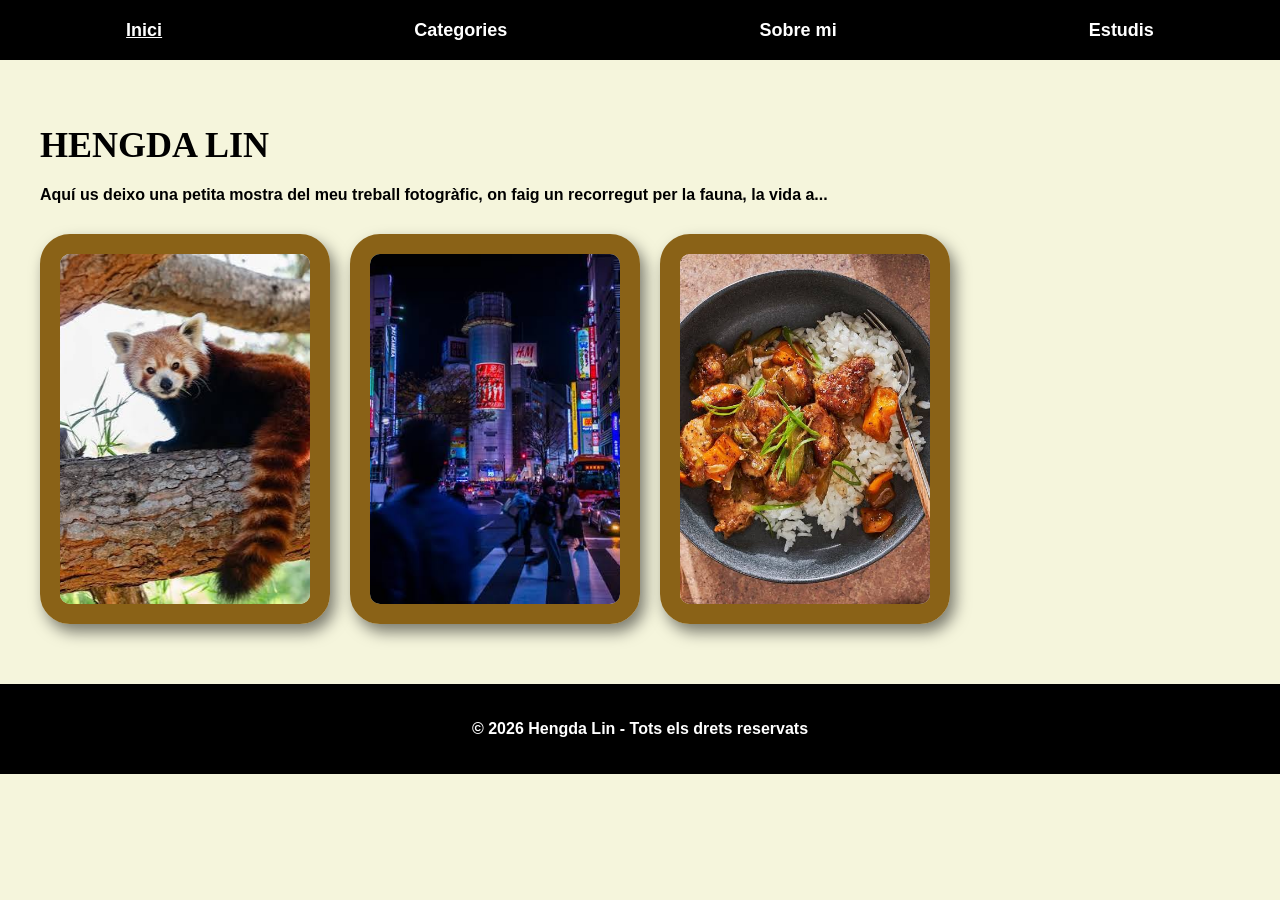
<file: index.html>
<!DOCTYPE html>
<html lang="ca">

<head>
    <meta charset="UTF-8">
    <meta name="viewport" content="width=device-width, initial-scale=1.0">
    <title>Perfil de Hengda Lin</title>
    <link rel="stylesheet" href="css/style.css">
</head>

<body>

    <header>
        <nav>
            <ul class="nav">
                <li><a class="active" href="index.html">Inici</a></li>
                <li><a href="pages/categories.html">Categories</a></li>
                <li><a href="pages/sobre_mi.html">Sobre mi</a></li>
                <li><a href="pages/estudis.html">Estudis</a></li>
            </ul>
        </nav>
    </header>

    <main class="content">
        <h1>HENGDA LIN</h1>
        <p class="subtitle">Aquí us deixo una petita mostra del meu treball fotogràfic, on faig un recorregut per la
            fauna, la vida a...</p>

        <div class="gallery-row">
            <img class="gallery-thumb" src="images/fauna1.png" alt="Fauna - Panda rojo">
            <img class="gallery-thumb" src="images/ciutat1.png" alt="Ciutat - Calle de Japón">
            <img class="gallery-thumb" src="images/menjar1.png" alt="Menjar - Arros amb costelles">
        </div>
    </main>

    <footer>
        <p>&copy; 2026 Hengda Lin - Tots els drets reservats</p>
    </footer>
        
</body>

</html>
</file>
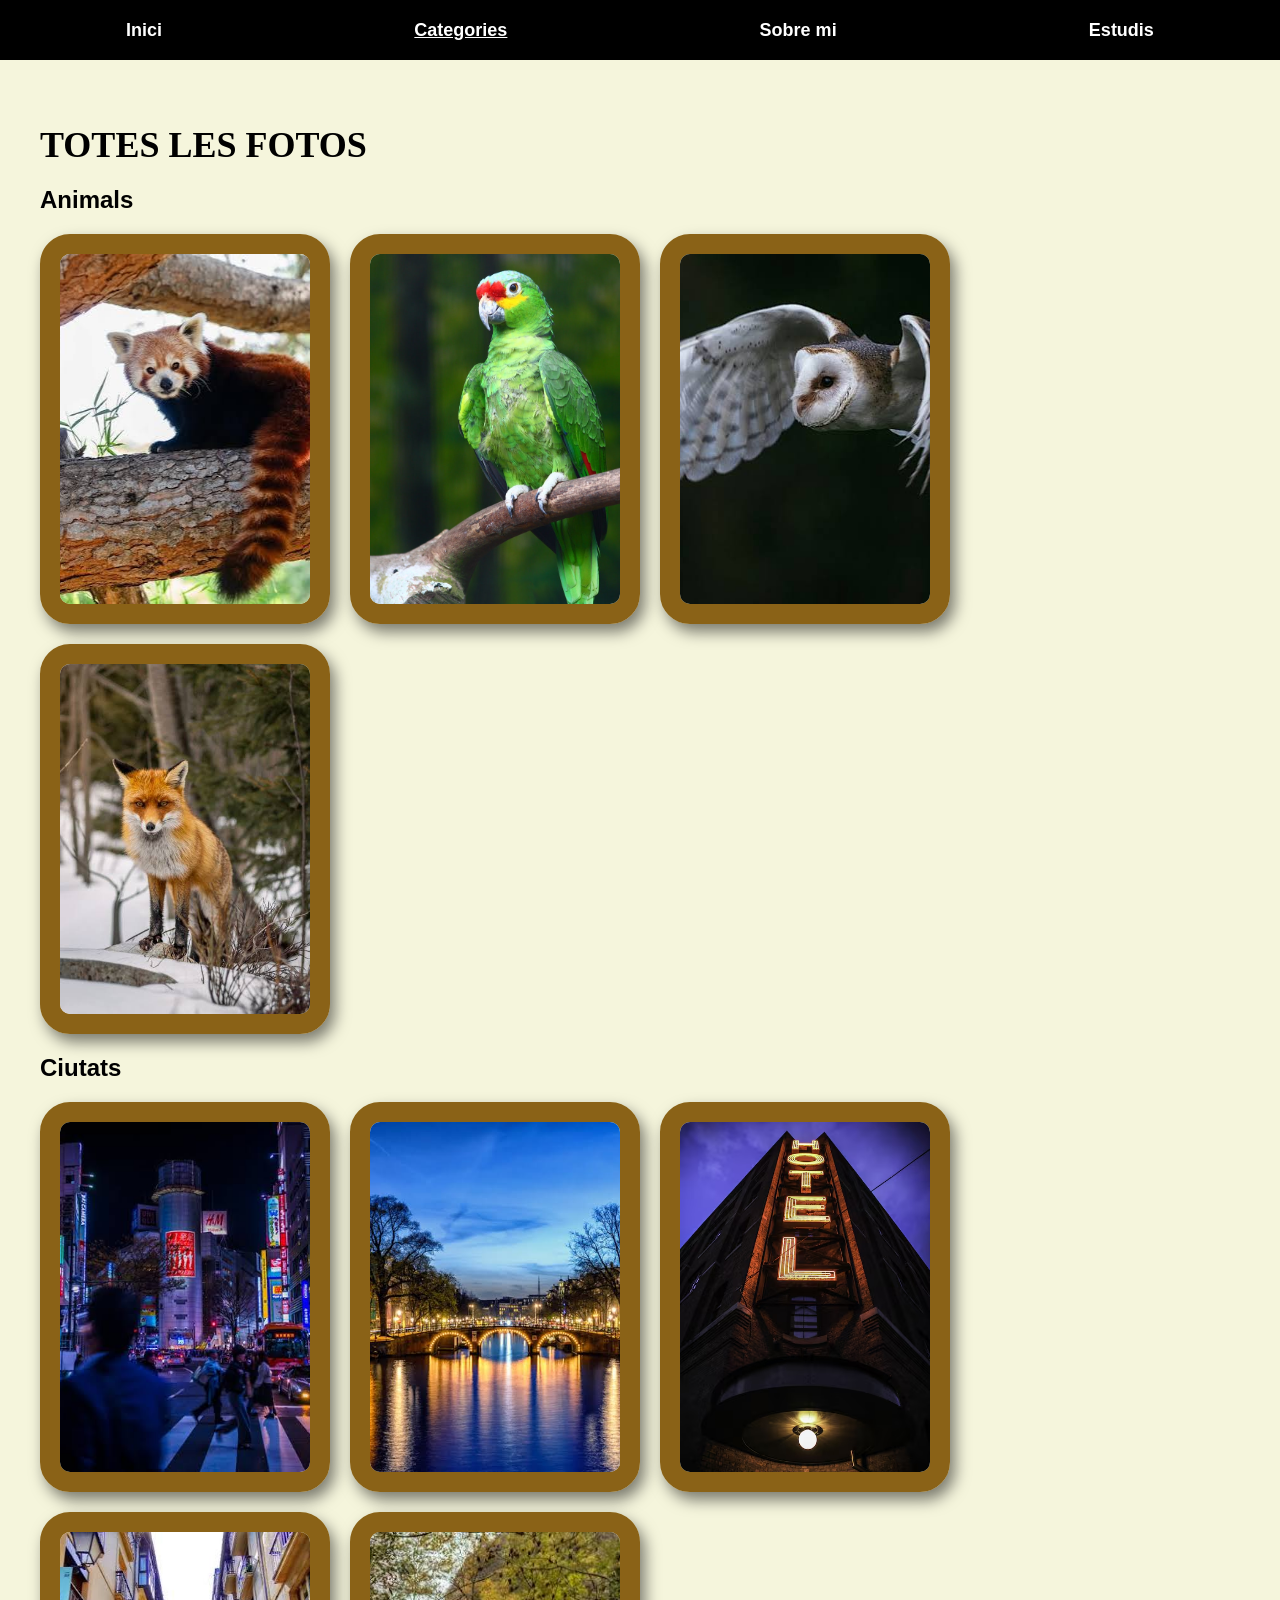
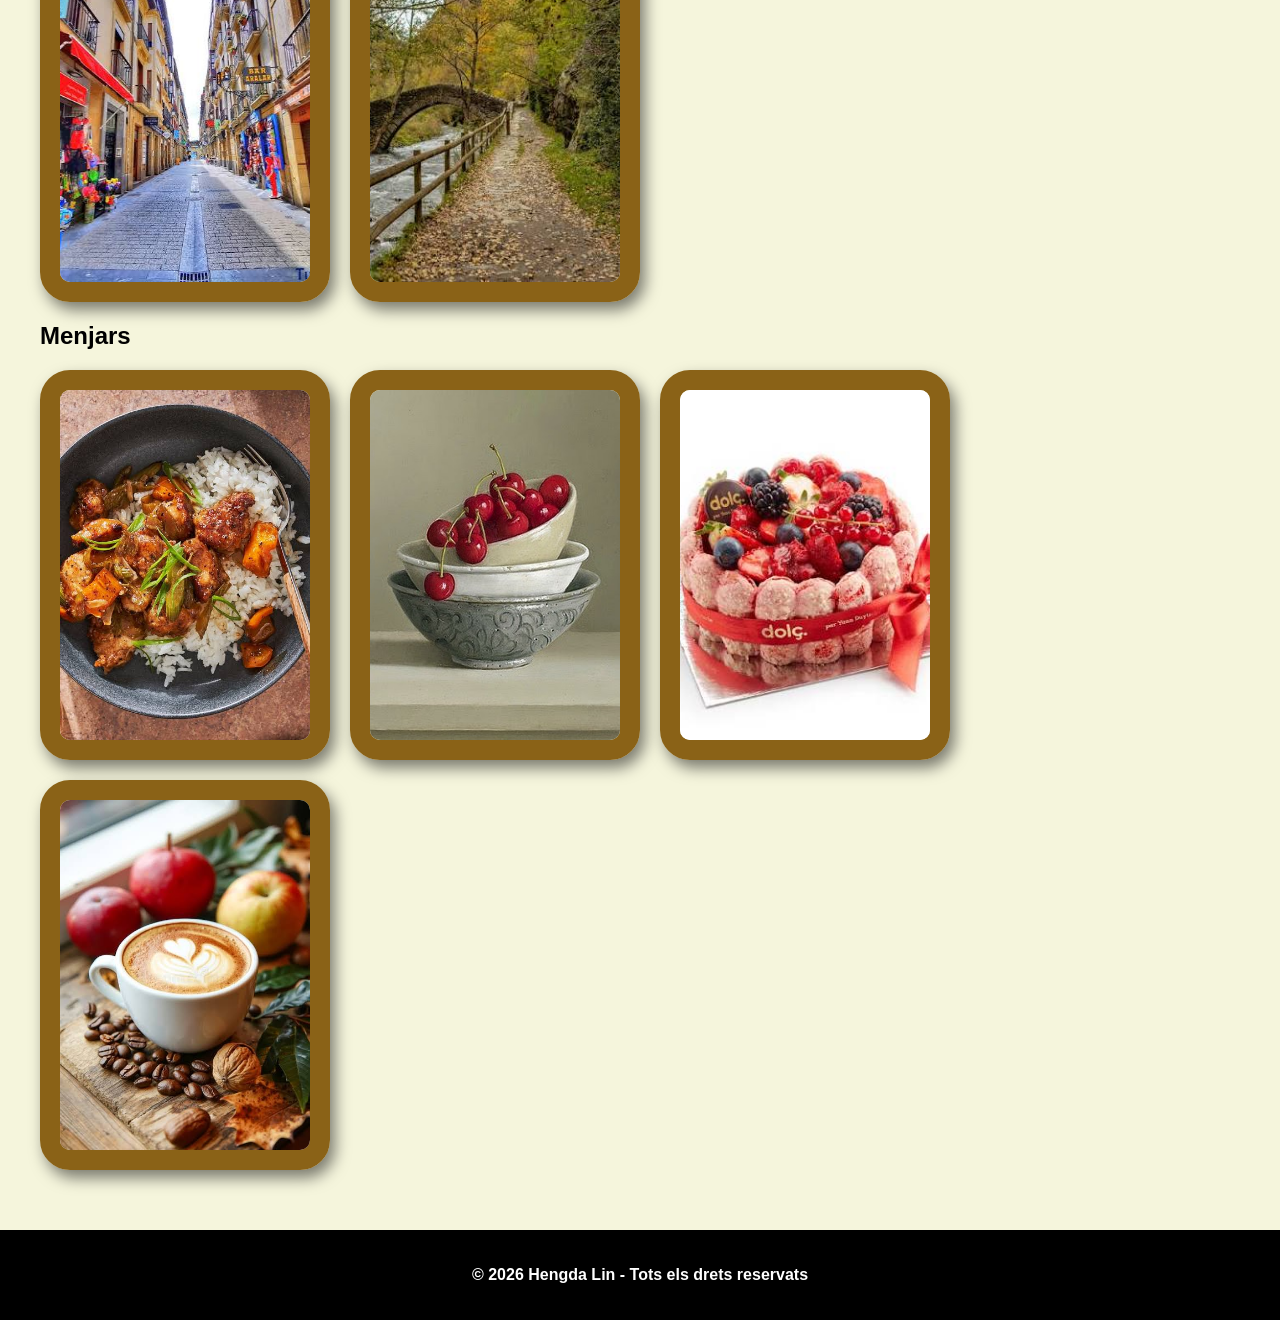
<file: pages/categories.html>
<!DOCTYPE html>
<html lang="ca">

<head>
    <meta charset="UTF-8">
    <meta name="viewport" content="width=device-width, initial-scale=1.0">
    <title>Categories - Hengda Lin</title>
    <link rel="stylesheet" href="../css/style.css">
</head>

<body>

    <header>
        <nav>
            <ul class="nav">
                <li><a href="../index.html">Inici</a></li>
                <li><a class="active" href="categories.html">Categories</a></li>
                <li><a href="sobre_mi.html">Sobre mi</a></li>
                <li><a href="estudis.html">Estudis</a></li>
            </ul>
        </nav>
    </header>

    <main class="content">
        <h1>Totes les fotos</h1>

        <section>
            <h2>Animals</h2>
            <div class="gallery-row">
                <img class="gallery-thumb" src="../images/fauna1.png" alt="Mico a la natura">
                <img class="gallery-thumb" src="../images/fauna2.png" alt="Lloro verd">
                <img class="gallery-thumb" src="../images/fauna3.png" alt="Òliba a la nit">
                <img class="gallery-thumb" src="../images/fauna4.png" alt="Guineu al bosc">
            </div>
        </section>

        <section>
            <h2>Ciutats</h2>
            <div class="gallery-row">
                <img class="gallery-thumb" src="../images/ciutat1.png" alt="Edifici històric">
                <img class="gallery-thumb" src="../images/ciutat2.png" alt="Canals a la nit">
                <img class="gallery-thumb" src="../images/ciutat3.png" alt="Cartell d'hotel lluminós">
                <img class="gallery-thumb" src="../images/ciutat4.png" alt="Carrers urbans vells">
                <img class="gallery-thumb" src="../images/ciutat5.png" alt="Pont de pedra a la tardor">
            </div>
        </section>

        <section>
            <h2>Menjars</h2>
            <div class="gallery-row">
                <img class="gallery-thumb" src="../images/menjar1.png" alt="Taula de tapes variades">
                <img class="gallery-thumb" src="../images/menjar2.png" alt="Cireres en un bol">
                <img class="gallery-thumb" src="../images/menjar3.png" alt="Pastís de maduixa dolç">
                <img class="gallery-thumb" src="../images/menjar4.png" alt="Cafè i pomes a la taula">
            </div>
        </section>
    </main>

    <footer>
        <p>&copy; 2026 Hengda Lin - Tots els drets reservats</p>
    </footer>
    
</body>

</html>
</file>
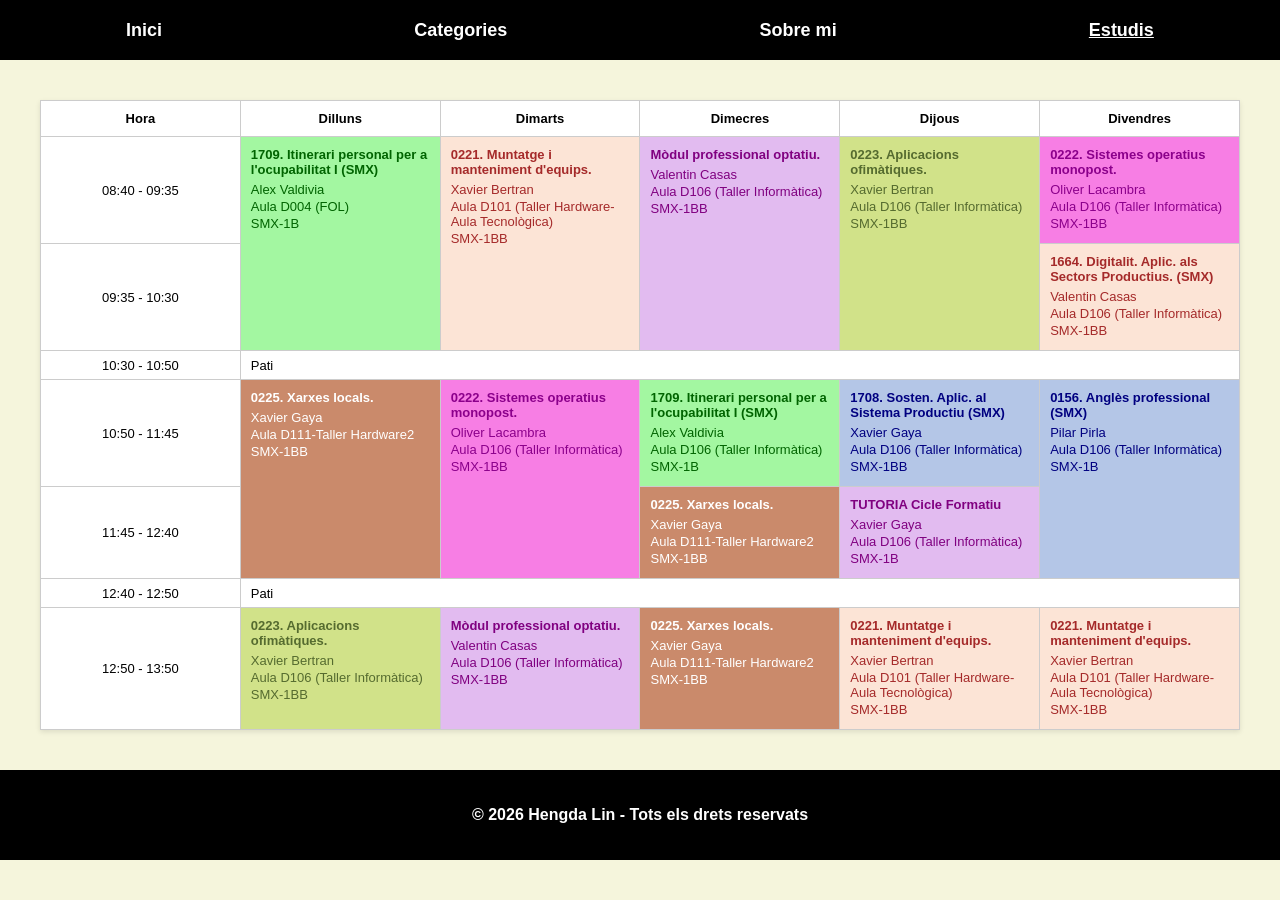
<file: pages/estudis.html>
<!DOCTYPE html>
<html lang="ca">

<head>
    <meta charset="UTF-8">
    <meta name="viewport" content="width=device-width, initial-scale=1.0">
    <title>Estudis - Hengda Lin</title>
    <link rel="stylesheet" href="../css/style.css">
</head>

<body>

    <header>
        <nav>
            <ul class="nav">
                <li><a href="../index.html">Inici</a></li>
                <li><a href="categories.html">Categories</a></li>
                <li><a href="sobre_mi.html">Sobre mi</a></li>
                <li><a class="active" href="estudis.html">Estudis</a></li>
            </ul>
        </nav>
    </header>

    <main class="content">
        <table>
            <thead>
                <tr>
                    <th>Hora</th>
                    <th>Dilluns</th>
                    <th>Dimarts</th>
                    <th>Dimecres</th>
                    <th>Dijous</th>
                    <th>Divendres</th>
                </tr>
            </thead>

            <tbody>
                <tr>
                    <td class="time-col">08:40 - 09:35</td>
                    <td rowspan="2" class="bg-green">
                        <div class="subject-title">1709. Itinerari personal per a l'ocupabilitat I (SMX)</div>
                        <div class="teacher">Alex Valdivia</div>
                        <div class="room">Aula D004 (FOL)</div>
                        <div class="group">SMX-1B</div>
                    </td>
                    <td rowspan="2" class="bg-beige">
                        <div class="subject-title">0221. Muntatge i manteniment d'equips.</div>
                        <div class="teacher">Xavier Bertran</div>
                        <div class="room">Aula D101 (Taller Hardware-Aula Tecnològica)</div>
                        <div class="group">SMX-1BB</div>
                    </td>
                    <td rowspan="2" class="bg-purple">
                        <div class="subject-title">Mòdul professional optatiu.</div>
                        <div class="teacher">Valentin Casas</div>
                        <div class="room">Aula D106 (Taller Informàtica)</div>
                        <div class="group">SMX-1BB</div>
                    </td>
                    <td rowspan="2" class="bg-lime">
                        <div class="subject-title">0223. Aplicacions ofimàtiques.</div>
                        <div class="teacher">Xavier Bertran</div>
                        <div class="room">Aula D106 (Taller Informàtica)</div>
                        <div class="group">SMX-1BB</div>
                    </td>
                    <td class="bg-pink">
                        <div class="subject-title">0222. Sistemes operatius monopost.</div>
                        <div class="teacher">Oliver Lacambra</div>
                        <div class="room">Aula D106 (Taller Informàtica)</div>
                        <div class="group">SMX-1BB</div>
                    </td>
                </tr>

                <tr>
                    <td class="time-col">09:35 - 10:30</td>
                    <td class="bg-beige">
                        <div class="subject-title">1664. Digitalit. Aplic. als Sectors Productius. (SMX)</div>
                        <div class="teacher">Valentin Casas</div>
                        <div class="room">Aula D106 (Taller Informàtica)</div>
                        <div class="group">SMX-1BB</div>
                    </td>
                </tr>

                <tr class="break-row">
                    <td class="time-col">10:30 - 10:50</td>
                    <td colspan="5">Pati</td>
                </tr>

                <tr>
                    <td class="time-col">10:50 - 11:45</td>
                    <td rowspan="2" class="bg-brown">
                        <div class="subject-title">0225. Xarxes locals.</div>
                        <div class="teacher">Xavier Gaya</div>
                        <div class="room">Aula D111-Taller Hardware2</div>
                        <div class="group">SMX-1BB</div>
                    </td>
                    <td rowspan="2" class="bg-pink">
                        <div class="subject-title">0222. Sistemes operatius monopost.</div>
                        <div class="teacher">Oliver Lacambra</div>
                        <div class="room">Aula D106 (Taller Informàtica)</div>
                        <div class="group">SMX-1BB</div>
                    </td>
                    <td class="bg-green">
                        <div class="subject-title">1709. Itinerari personal per a l'ocupabilitat I (SMX)</div>
                        <div class="teacher">Alex Valdivia</div>
                        <div class="room">Aula D106 (Taller Informàtica)</div>
                        <div class="group">SMX-1B</div>
                    </td>
                    <td class="bg-blue">
                        <div class="subject-title">1708. Sosten. Aplic. al Sistema Productiu (SMX)</div>
                        <div class="teacher">Xavier Gaya</div>
                        <div class="room">Aula D106 (Taller Informàtica)</div>
                        <div class="group">SMX-1BB</div>
                    </td>
                    <td rowspan="2" class="bg-blue">
                        <div class="subject-title">0156. Anglès professional (SMX)</div>
                        <div class="teacher">Pilar Pirla</div>
                        <div class="room">Aula D106 (Taller Informàtica)</div>
                        <div class="group">SMX-1B</div>
                    </td>
                </tr>

                <tr>
                    <td class="time-col">11:45 - 12:40</td>
                    <td class="bg-brown">
                        <div class="subject-title">0225. Xarxes locals.</div>
                        <div class="teacher">Xavier Gaya</div>
                        <div class="room">Aula D111-Taller Hardware2</div>
                        <div class="group">SMX-1BB</div>
                    </td>
                    <td class="bg-purple">
                        <div class="subject-title">TUTORIA Cicle Formatiu</div>
                        <div class="teacher">Xavier Gaya</div>
                        <div class="room">Aula D106 (Taller Informàtica)</div>
                        <div class="group">SMX-1B</div>
                    </td>
                </tr>

                <tr class="break-row">
                    <td class="time-col">12:40 - 12:50</td>
                    <td colspan="5">Pati</td>
                </tr>

                <tr>
                    <td class="time-col">12:50 - 13:50</td>
                    <td class="bg-lime">
                        <div class="subject-title">0223. Aplicacions ofimàtiques.</div>
                        <div class="teacher">Xavier Bertran</div>
                        <div class="room">Aula D106 (Taller Informàtica)</div>
                        <div class="group">SMX-1BB</div>
                    </td>
                    <td class="bg-purple">
                        <div class="subject-title">Mòdul professional optatiu.</div>
                        <div class="teacher">Valentin Casas</div>
                        <div class="room">Aula D106 (Taller Informàtica)</div>
                        <div class="group">SMX-1BB</div>
                    </td>
                    <td class="bg-brown">
                        <div class="subject-title">0225. Xarxes locals.</div>
                        <div class="teacher">Xavier Gaya</div>
                        <div class="room">Aula D111-Taller Hardware2</div>
                        <div class="group">SMX-1BB</div>
                    </td>
                    <td class="bg-beige">
                        <div class="subject-title">0221. Muntatge i manteniment d'equips.</div>
                        <div class="teacher">Xavier Bertran</div>
                        <div class="room">Aula D101 (Taller Hardware-Aula Tecnològica)</div>
                        <div class="group">SMX-1BB</div>
                    </td>
                    <td class="bg-beige">
                        <div class="subject-title">0221. Muntatge i manteniment d'equips.</div>
                        <div class="teacher">Xavier Bertran</div>
                        <div class="room">Aula D101 (Taller Hardware-Aula Tecnològica)</div>
                        <div class="group">SMX-1BB</div>
                    </td>
                </tr>
            </tbody>
        </table>
    </main>

    <footer>
        <p>&copy; 2026 Hengda Lin - Tots els drets reservats</p>
    </footer>

</body>

</html>
</file>
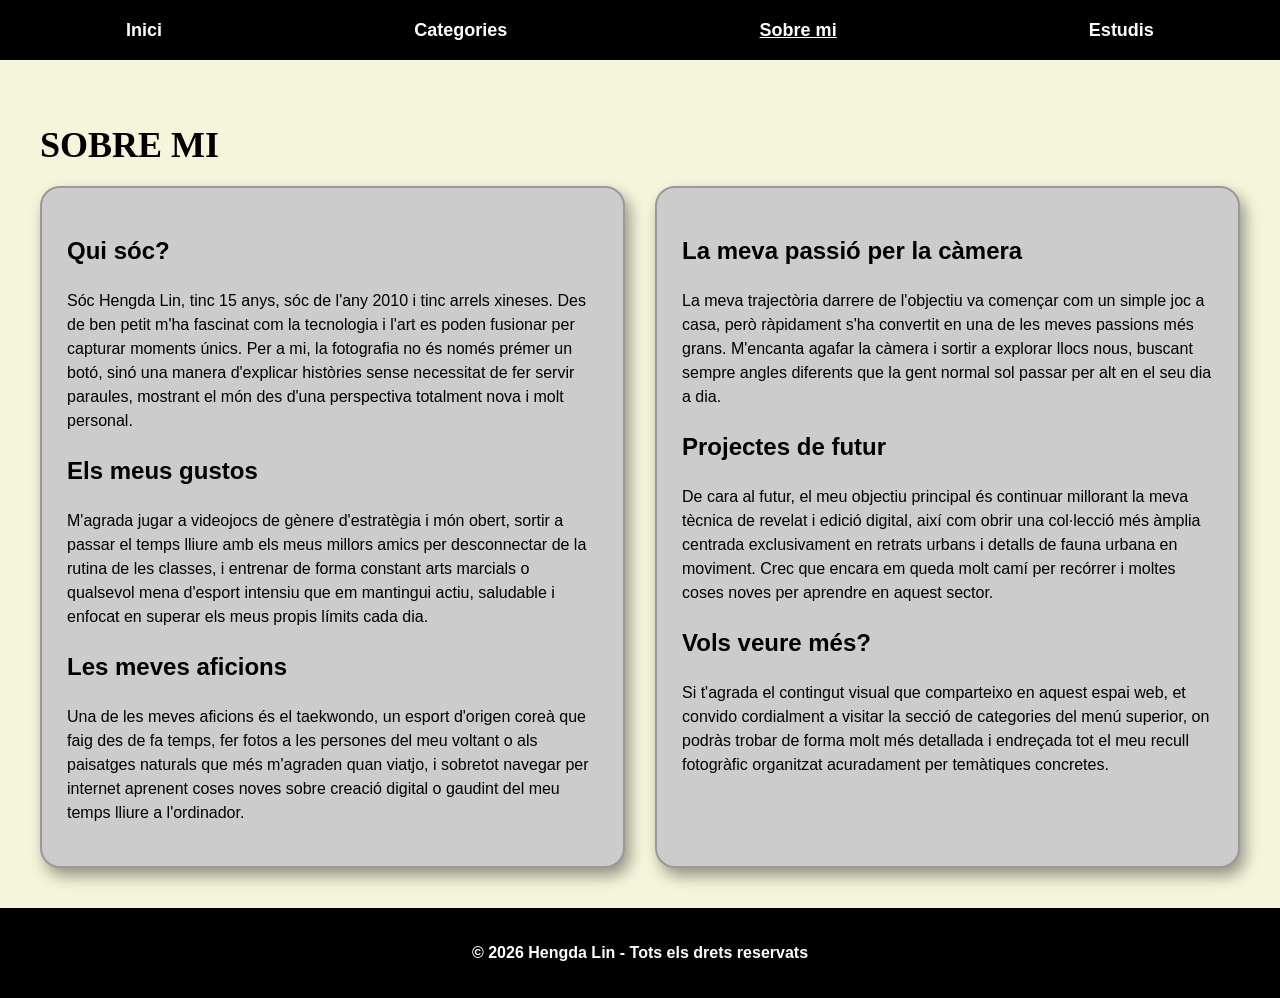
<file: pages/sobre_mi.html>
<!DOCTYPE html>
<html lang="ca">

<head>
    <meta charset="UTF-8">
    <meta name="viewport" content="width=device-width, initial-scale=1.0">
    <title>Sobre mi - Hengda Lin</title>
    <link rel="stylesheet" href="../css/style.css">
</head>

<body>

    <header>
        <nav>
            <ul class="nav">
                <li><a href="../index.html">Inici</a></li>
                <li><a href="categories.html">Categories</a></li>
                <li><a class="active" href="sobre_mi.html">Sobre mi</a></li>
                <li><a href="estudis.html">Estudis</a></li>
            </ul>
        </nav>
    </header>

    <main class="content">
        <h1>Sobre mi</h1>

        <div class="flex-container">
            <div class="text-card">
                <h2>Qui sóc?</h2>
                <p>Sóc Hengda Lin, tinc 15 anys, sóc de l'any 2010 i tinc arrels xineses. Des de ben petit m'ha fascinat
                    com la tecnologia i l'art es poden fusionar per capturar moments únics. Per a mi, la fotografia no
                    és només prémer un botó, sinó una manera d'explicar històries sense necessitat de fer servir
                    paraules, mostrant el món des d'una perspectiva totalment nova i molt personal.</p>

                <h2>Els meus gustos</h2>
                <p>M'agrada jugar a videojocs de gènere d'estratègia i món obert, sortir a passar el temps lliure amb
                    els meus millors amics per desconnectar de la rutina de les classes, i entrenar de forma constant
                    arts marcials o qualsevol mena d'esport intensiu que em mantingui actiu, saludable i enfocat en
                    superar els meus propis límits cada dia.</p>

                <h2>Les meves aficions</h2>
                <p>Una de les meves aficions és el taekwondo, un esport d'origen coreà que faig des de fa temps, fer fotos
                    a les persones del meu voltant o als paisatges naturals que més m'agraden quan viatjo, i sobretot
                    navegar per internet aprenent coses noves sobre creació digital o gaudint del meu temps lliure a
                    l'ordinador.</p>
            </div>

            <div class="text-card">
                <h2>La meva passió per la càmera</h2>
                <p>La meva trajectòria darrere de l'objectiu va començar com un simple joc a casa, però ràpidament s'ha
                    convertit en una de les meves passions més grans. M'encanta agafar la càmera i sortir a explorar
                    llocs nous, buscant sempre angles diferents que la gent normal sol passar per alt en el seu dia a
                    dia.</p>

                <h2>Projectes de futur</h2>
                <p>De cara al futur, el meu objectiu principal és continuar millorant la meva tècnica de revelat i
                    edició digital, així com obrir una col·lecció més àmplia centrada exclusivament en retrats
                    urbans i detalls de fauna urbana en moviment. Crec que encara em queda molt camí per recórrer i
                    moltes coses noves per aprendre en aquest sector.</p>

                <h2>Vols veure més?</h2>
                <p>Si t'agrada el contingut visual que comparteixo en aquest espai web, et convido cordialment a visitar
                    la secció de categories del menú superior, on podràs trobar de forma molt més detallada i endreçada
                    tot el meu recull fotogràfic organitzat acuradament per temàtiques concretes.</p>
            </div>
        </div>
    </main>
    
    <footer>
        <p>&copy; 2026 Hengda Lin - Tots els drets reservats</p>
    </footer>
    
</body>

</html>
</file>
<file: css/style.css>
body {
    font-family: Arial, sans-serif;
    background-color: beige;
    margin: 0;
    padding: 0;
}

.content {
    padding: 40px;
}

.nav {
    list-style-type: none;
    margin: 0;
    padding: 0;
    background-color: #000000;
    display: flex;
    justify-content: space-around;
    align-items: center;
    height: 60px;
}

.nav li a {
    color: #ffffff;
    text-decoration: none;
    font-weight: bold;
    font-size: 18px;
}

.nav li a:hover,
.nav li a.active {
    text-decoration: underline;
}

h1 {
    font-family: 'Times New Roman', Times, serif;
    font-size: 36px;
    text-transform: uppercase;
    margin-bottom: 20px;
}

h2 {
    font-family: Arial, sans-serif;
    font-size: 24px;
    margin-top: 20px;
}

.subtitle {
    font-weight: bold;
    font-size: 16px;
    margin-bottom: 30px;
}

.gallery-row {
    display: flex;
    flex-wrap: wrap;
    gap: 20px;
    margin-bottom: 20px;
}

.gallery-thumb {
    width: 250px;
    height: 350px;
    object-fit: cover;
    border-radius: 30px;
    border: 20px solid rgb(138, 98, 23);
    box-shadow: 5px 8px 15px rgba(0, 0, 0, 0.5);
}

.flex-container {
    display: flex;
    gap: 30px;
    margin-top: 20px;
}

.text-card {
    background-color: #cccccc;
    border: 2px solid #999999;
    border-radius: 20px;
    padding: 25px;
    width: 45%;
    box-shadow: 5px 8px 15px rgba(0, 0, 0, 0.4);
    font-size: 16px;
    line-height: 1.5;
}

footer {
    padding: 20px;
    background-color: #000000;
    color:hsl(0, 0%, 100%);
    font-weight: bold;
    text-align: center; 
}

table {
    width: 100%;
    border-collapse: collapse;
    background-color: #fff;
    box-shadow: 0 2px 5px rgba(0, 0, 0, 0.1);
}

th,
td {
    border: 1px solid #ccc;
    padding: 10px;
    text-align: left;
    vertical-align: top;
    font-size: 13px;
    width: 16.66%;
}

th {
    background-color: #fff;
    font-weight: bold;
    text-align: center;
}

.time-col {
    text-align: center;
    vertical-align: middle;
    font-weight: normal;
    background-color: #fff;
}

.break-row td {
    background-color: #fff;
    height: 20px;
    padding: 4px 10px;
    vertical-align: middle;
}

.subject-title {
    font-weight: bold;
    margin-bottom: 5px;
}

.teacher,
.room,
.group {
    margin: 2px 0;
}

.bg-green {
    background-color: #a3f7a1;
    color: darkgreen;
}

.bg-beige {
    background-color: #fce4d6;
    color: brown;
}

.bg-purple {
    background-color: #e2bbf0;
    color: purple;
}

.bg-lime {
    background-color: #d1e289;
    color: darkolivegreen;
}

.bg-pink {
    background-color: #f77ee4;
    color: darkmagenta;
}

.bg-brown {
    background-color: #ca8a6b;
    color: white;
}

.bg-blue {
    background-color: #b4c6e7;
    color: navy;
}
</file>
